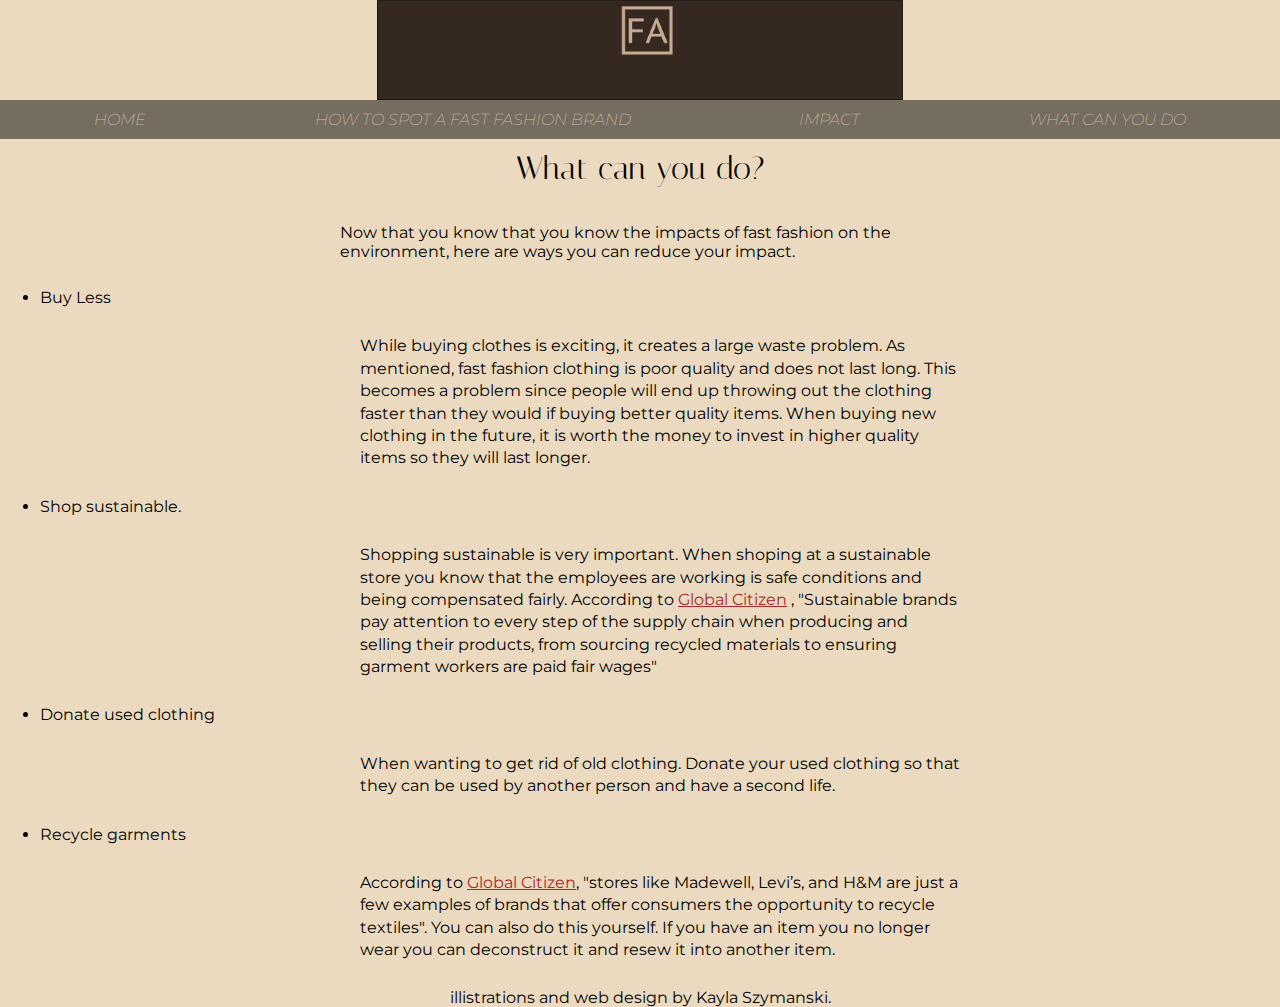
<file: quiz.html>
<html lang="en">
<head>
  <title>Quiz Yourself!</title>
  <meta charset="utf-8">
  <meta name="description" content="Kayla Szymanski">
  <meta name="author" content="Kayla Szymanski">
  <meta name="keywords" content="Kayla Szymanski"/>
  <link rel="preconnect" href="https://fonts.googleapis.com">
  <link rel="preconnect" href="https://fonts.gstatic.com" crossorigin>
  <link href="https://fonts.googleapis.com/css2?family=Italiana&family=Montserrat:ital,wght@0,400;1,200&display=swap" rel="stylesheet">
  <link rel="stylesheet" href="style.css">
</head>
<body>

  <div class="logo">
          <img class="logo" src="logo.jpg" alt="Square around the letters FA "
          width=auto
          height="100"/>
          <div class="head1"
      </div>

      <nav>
        <style>
          a { color: #EBDABF
          }
          </style>

              <ul id="menu_nav">
                  <li>
                      <a href="index.html">HOME</a>
                  </li>
                  <li>
                      <a href="second-page.html">HOW TO SPOT A FAST FASHION BRAND</a>
                  </li>
                  <li>
                      <a href="impact.html">IMPACT</a>
                  </li>
                  <li>
                      <a href="quiz.html">WHAT CAN YOU DO</a>
                  </li>
              </ul>

          </nav>
    <div id="intro">
           <h1> What can you do?</h1>
           <p>
             Now that you know that you know the impacts of fast fashion on the environment, here are ways you can reduce your impact.

         <ul style="line-height:1.4">
           <li>Buy Less</li>
            <img >

            <p align="left">
              While buying clothes is exciting, it creates a large waste problem. As mentioned, fast fashion clothing is poor quality and does not last long. This becomes a problem since people will end up throwing out the clothing faster than they would if buying better quality items. When buying new clothing in the future, it is worth the money to invest in higher quality items so they will last longer.
            </p>
           <li>Shop sustainable.</li>
           <img >

           <p align="left">
             Shopping sustainable is very important. When shoping at a sustainable store you know that the employees are working is safe conditions and being compensated fairly. According to <a href="https://www.globalcitizen.org/en/content/fast-fashion-how-to-be-sustainable/" style="color: brown"> Global Citizen</a> , "Sustainable brands pay attention to every step of the supply chain when producing and selling their products, from sourcing recycled materials to ensuring garment workers are paid fair wages"
           </p>
           <li>Donate used clothing</li>
           <img >

           <p align="left">
             When wanting to get rid of old clothing. Donate your used clothing so that they can be used by another person and have a second life.
           </p>
           <li>Recycle garments</li>
           <img >

           <p align="left">
             According to <a href="https://www.globalcitizen.org/en/content/fast-fashion-how-to-be-sustainable/" style="color: brown"> Global Citizen</a>, "stores like Madewell, Levi’s, and H&M are just a few examples of brands that offer consumers the opportunity to recycle textiles". You can also do this yourself. If you have an item you no longer wear you can deconstruct it and resew it into another item.
           </p>
         </ul>
                </div>
      <footer> illistrations and web design by Kayla Szymanski. </footer>

</html>
</file>
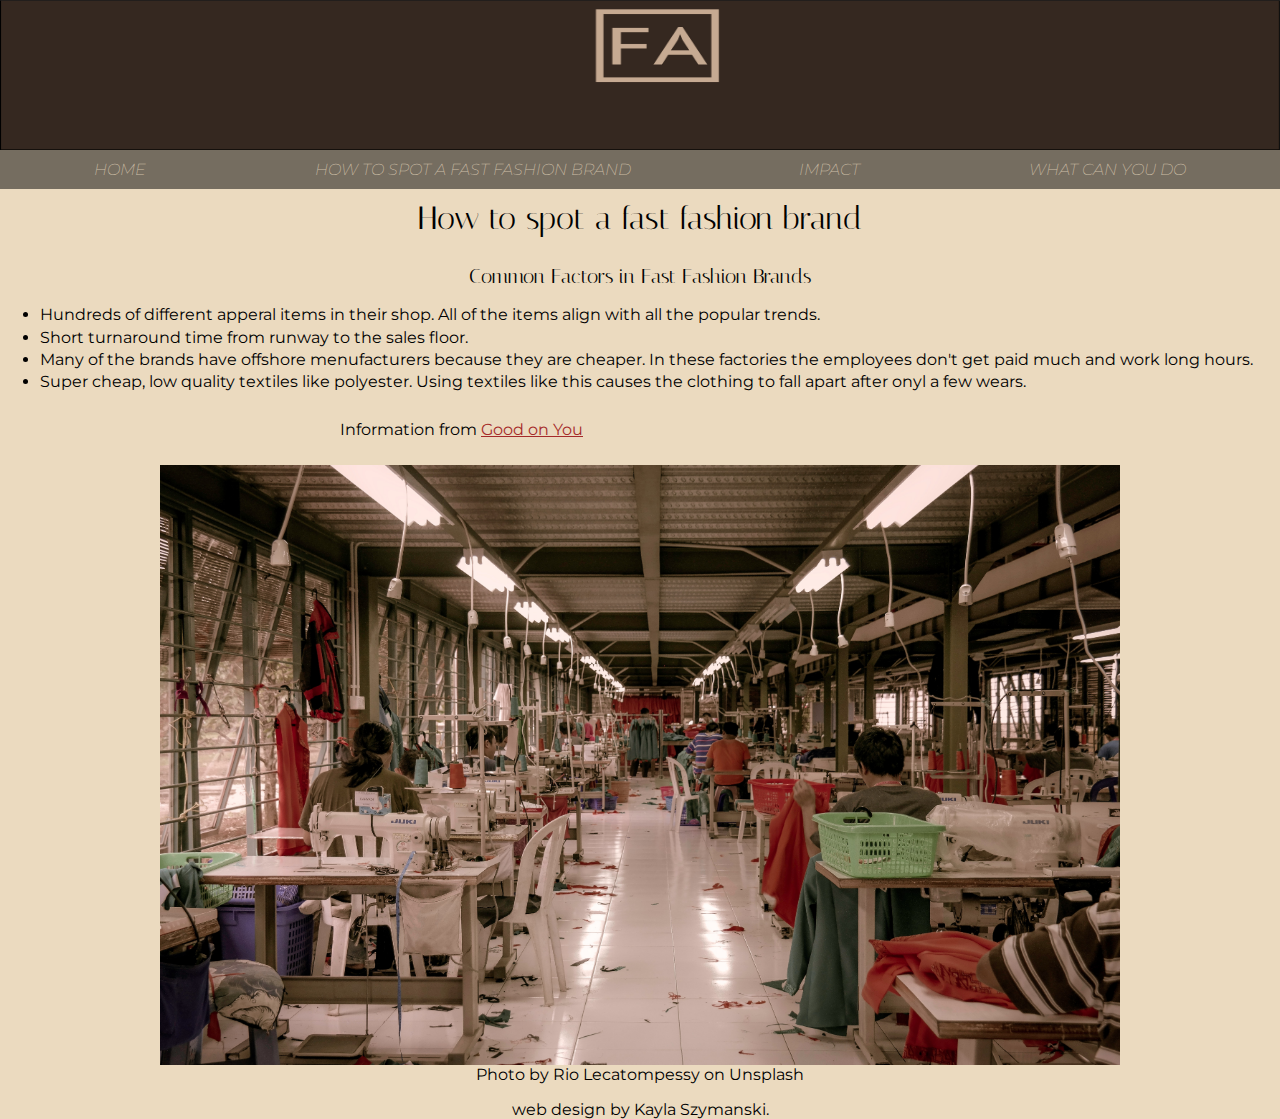
<file: second-page.html>
<html lang="en">
<head>
  <title>Comparison of Fast Fashion vs Designer</title>
  <meta charset="utf-8">
  <meta name="description" content="Kayla Szymanski">
  <meta name="author" content="Kayla Szymanski">
  <meta name="keywords" content="Kayla Szymanski"/>
  <link rel="preconnect" href="https://fonts.googleapis.com">
<link rel="preconnect" href="https://fonts.gstatic.com" crossorigin>
<link href="https://fonts.googleapis.com/css2?family=Italiana&family=Montserrat:ital,wght@0,300;0,600;1,100&display=swap" rel="stylesheet">
<link rel="stylesheet" href="style.css">
</head>

<body>

  <div class="logo">
          <img class="logo" src="logo.jpg" alt="Square around the letters FA "
          width=100%
          height="150"/>
          <div class="head1"
      </div>

      <nav>
        <style>
          a { color: #EBDABF
          }
          </style>

              <ul id="menu_nav">
                  <li>
                      <a href="index.html">HOME</a>
                  </li>
                  <li>
                      <a href="second-page.html">HOW TO SPOT A FAST FASHION BRAND</a>
                  </li>
                  <li>
                      <a href="impact.html">IMPACT</a>
                  </li>
                  <li>
                      <a href="quiz.html">WHAT CAN YOU DO</a>
                  </li>
              </ul>

          </nav>
    <div id="intro">
           <h1> How to spot a fast fashion brand </h1>

    <div id="intro">
           <h2> Common Factors in Fast Fashion Brands </h2>

<ul style="line-height:1.4">
  <li>Hundreds of different apperal items in their shop. All of the items align with all the popular trends.</li>
  <li>Short turnaround time from runway to the sales floor.</li>
  <li>Many of the brands have offshore menufacturers because they are cheaper. In these factories the employees don't get paid much and work long hours.</li>
  <li>Super cheap, low quality textiles like polyester. Using textiles like this causes the clothing to fall apart after onyl a few wears.</li>
</ul>

       </div>

<p>
  Information from <a href="https://goodonyou.eco/what-is-fast-fashion/" style="color: brown"> Good on You</a>
</p>
<figure>


<div class="rio-lecatompessy-cfDURuQKABk-unsplash">
        <img class="rio-lecatompessy-cfDURuQKABk-unsplash" src="rio-lecatompessy-cfDURuQKABk-unsplash.jpg" alt="Square around the letters FA "
        width=80%
        height="600"/>

    </div>
    <figcaption>Photo by Rio Lecatompessy on Unsplash</figcaption>
  </figure>
   </body>

    <footer> web design by Kayla Szymanski. </footer>



   </html>
</file>
<file: style.css>
body{
  background: #EBDABF;
  text-align: center;
  margin: auto;
  padding: auto;
  font-family: 'Montserrat', sans-serif;
}

h1{
  font-family:'Italiana', serif;
  font-weight: 400;
  margin: auto;
  padding: 10px;
  font size: 50px
}

h2{
  font-family:'Italiana', serif;
  font-weight: 400;
  font-size: 20px;
  margin: 2px
  padding: 2px
}

h3 {
  font-family: 'Italiana', serif;
  font-size: 1.25em;
}

ul{
  margin: :10px
  padding: 10px
  text-align:left;
}

li{
  margin: 0px;
  padding: 0px;
  border: none;
  text-align: left;
}

p {
  font-family: 'Montserrat', sans-serif;
  font-size: 1em;
  margin-left: auto;
  margin-right: auto;
  padding: 10px;
  max-width: 600px;
  text-align: left;
}

li{
  display: list-item;
text-align: justify;
}
#menu_nav {
  background-color: #756D60;
  font-family: 'Montserrat', sans-serif;
  font-style: italic;
  list-style-type: none;
  margin: 0px;
  padding: 10px;
  display:flex;
  flex-direction: row;
  justify-content: space-around;
  align-items:stretch;




.logo {
  position: relative;
  text-align: center;
}

.head1 {
  position: absolute;
  top: 50%;
  left: 50%;
  transform: translate(-50%, -50%);
}

.firehead {
  width: 100%;
  opacity: 70%;
}

a{
  text-decoration:none;
  font-weight: 200;
  font-style: italic;
  color: #CEBFA7;

}

.photo {
  border: 0;
  margin: 10px;
  width: 85%;
  min-width: 200px;
  max-width: 400px;
}

.photo:hover {
  opacity: 40%;
}

#photocontainer {
  display: flex;
  flex-wrap: wrap;
  justify-content: space-around;
}

.graphic {
  border: 0;
  margin: 35px;
  width: 75%;
  min-width: 200px;
  max-width: 400px;
}

.captioncontainer {
  display: flex;
  flex-direction: column;
  align-items: center;
  flex-wrap: wrap;
}

.caption {
  font-family: 'Montserrat', sans-serif;
  margin-top: 0px;
  text-align: center;
}

body{
    padding: 0;
    margin: 0;
    width:100vw;
    height: 100vh;
}
.panel{
    height: 100vh;
    display: flex;
    flex-direction: column;
    justify-content: center;
    align-items: center;
.question-container{
    margin: 10px;
    padding: 5px;
    width: 80vw;
    height: 10vh;
    background-color: #CEBFA7;
    font-size: x-large;
    text-align: center;

}

.result{
    margin: 10px;
    padding: 5px;
    width:80vw;
    height: 10vh;
    text-align: center;
    font-size: 50px;
  }

  .option-container{
    display: flex;
    justify-content: space-around;
    margin: 10px;
    padding: 5px;
    width: 80vw;
    height: 20vh;
    background-color: #756D60;
  }

  .option{
    padding: 10px;
    width: 15vw;
    height: 10vh;
    font-size: larger;
    background-color: #CEBFA7;
    border-radius: 25%;
}
.option:hover{
    background-color: white;
  }
  .navigation{
    width: 80vw;
    height: 10vh;
    margin: 10px;
    padding: 5px;
    display: flex;
    justify-content: space-around;
    background-color:#756D60;
}

.evaluate,.next{
    width:30vw;
    height: 8vh;
    padding: 5px;
    font-size: larger;
}
.evaluate{

    background-color: #756D60;
}
.next{
    color: white;
    background-color: #756D60;
}

footer {
  font-family: 'Italiana', serif;
  justify-content: center;
  margin-top: 40px;
  margin-bottom: 10px;
  padding: 10px;
  background-color: #EBDABF;
  font-weight: bold;
  position:fixed;
 bottom:0;
 left:0;
}

@media screen and (min-width:600px) {

  a {
    text-decoration: none;
    font-family: 'Italiana', serif;
    font-size: 1.25em;
    color: #EBDABF;
  }
}

@media screen and (max-width: 599px) {

  h1 {
    font-size: 2em;
  }

  p {
    margin: 20px;
  }

  .nav {
    display: flex;
    flex-direction: column;
    justify-content: space-around;
    align-items: center;
  }


  #menu_nav {
    display: none;
    flex-direction: column
  }
}
</file>
